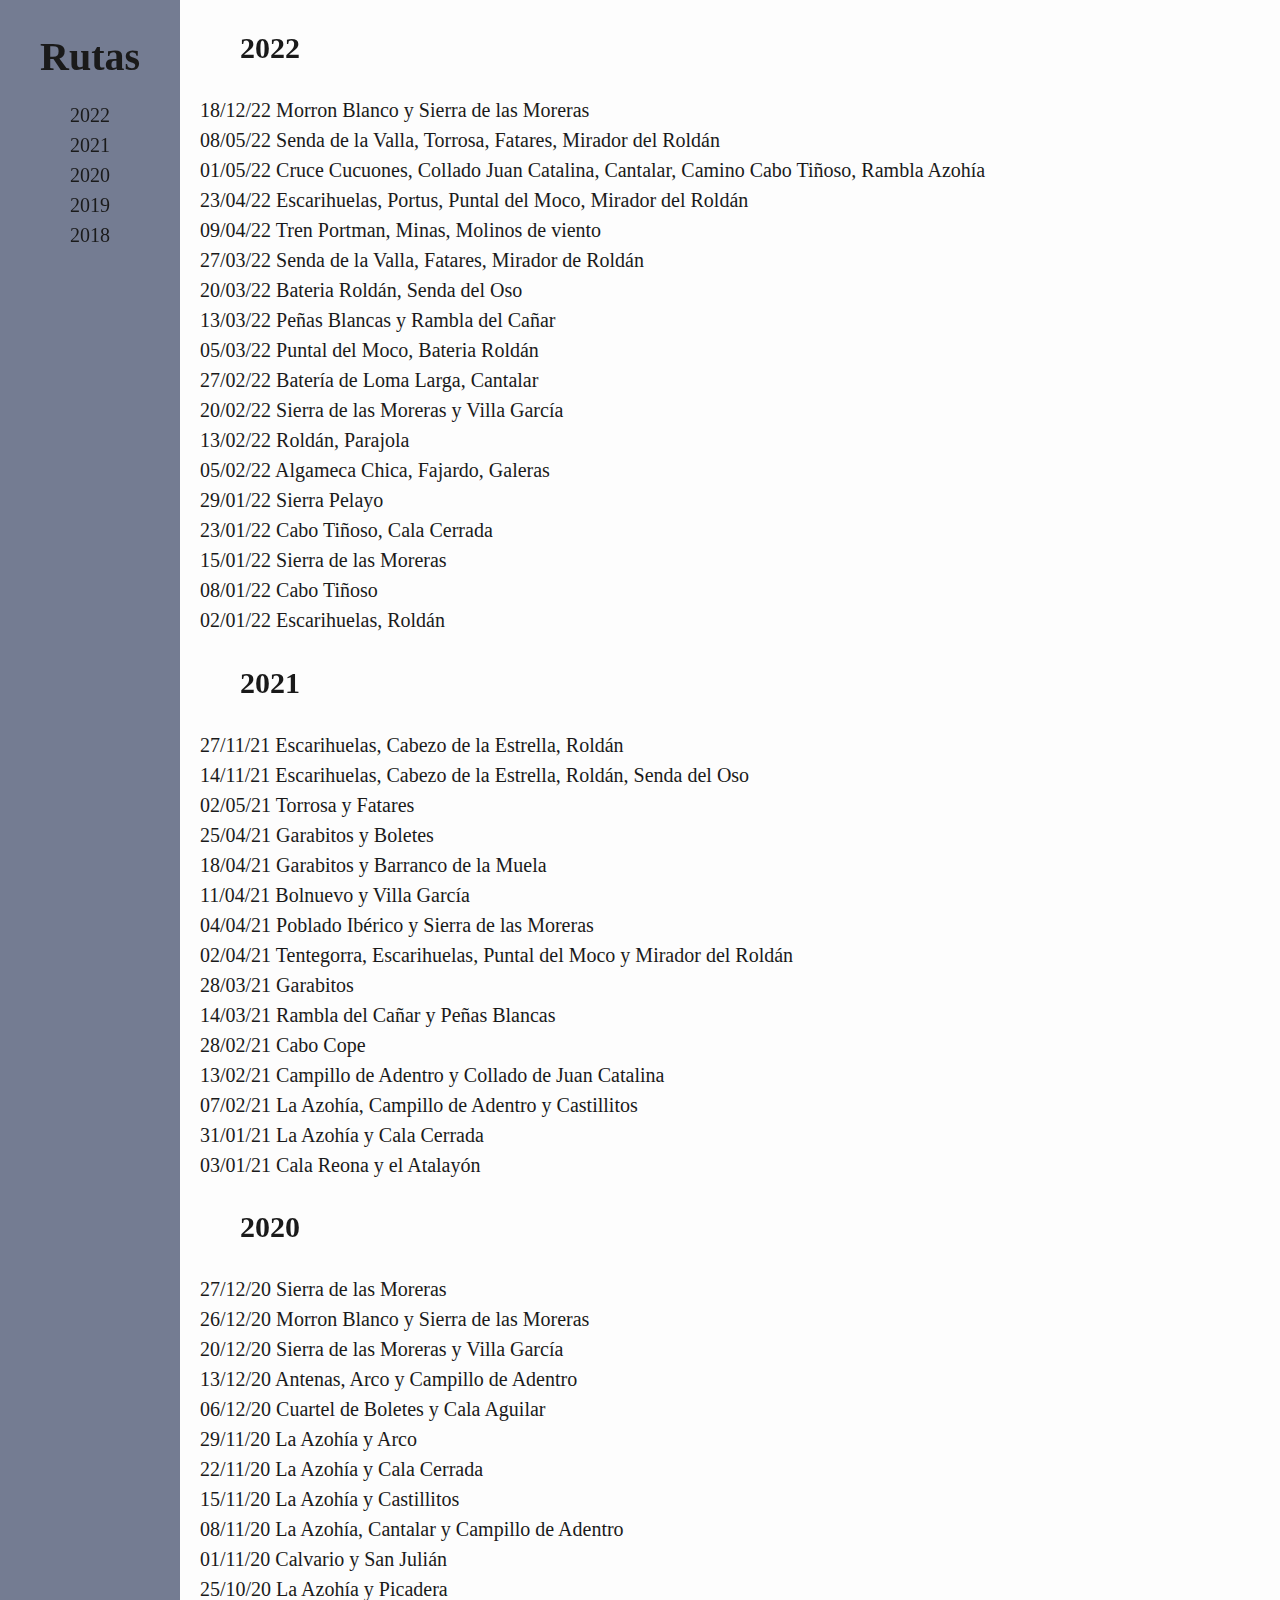
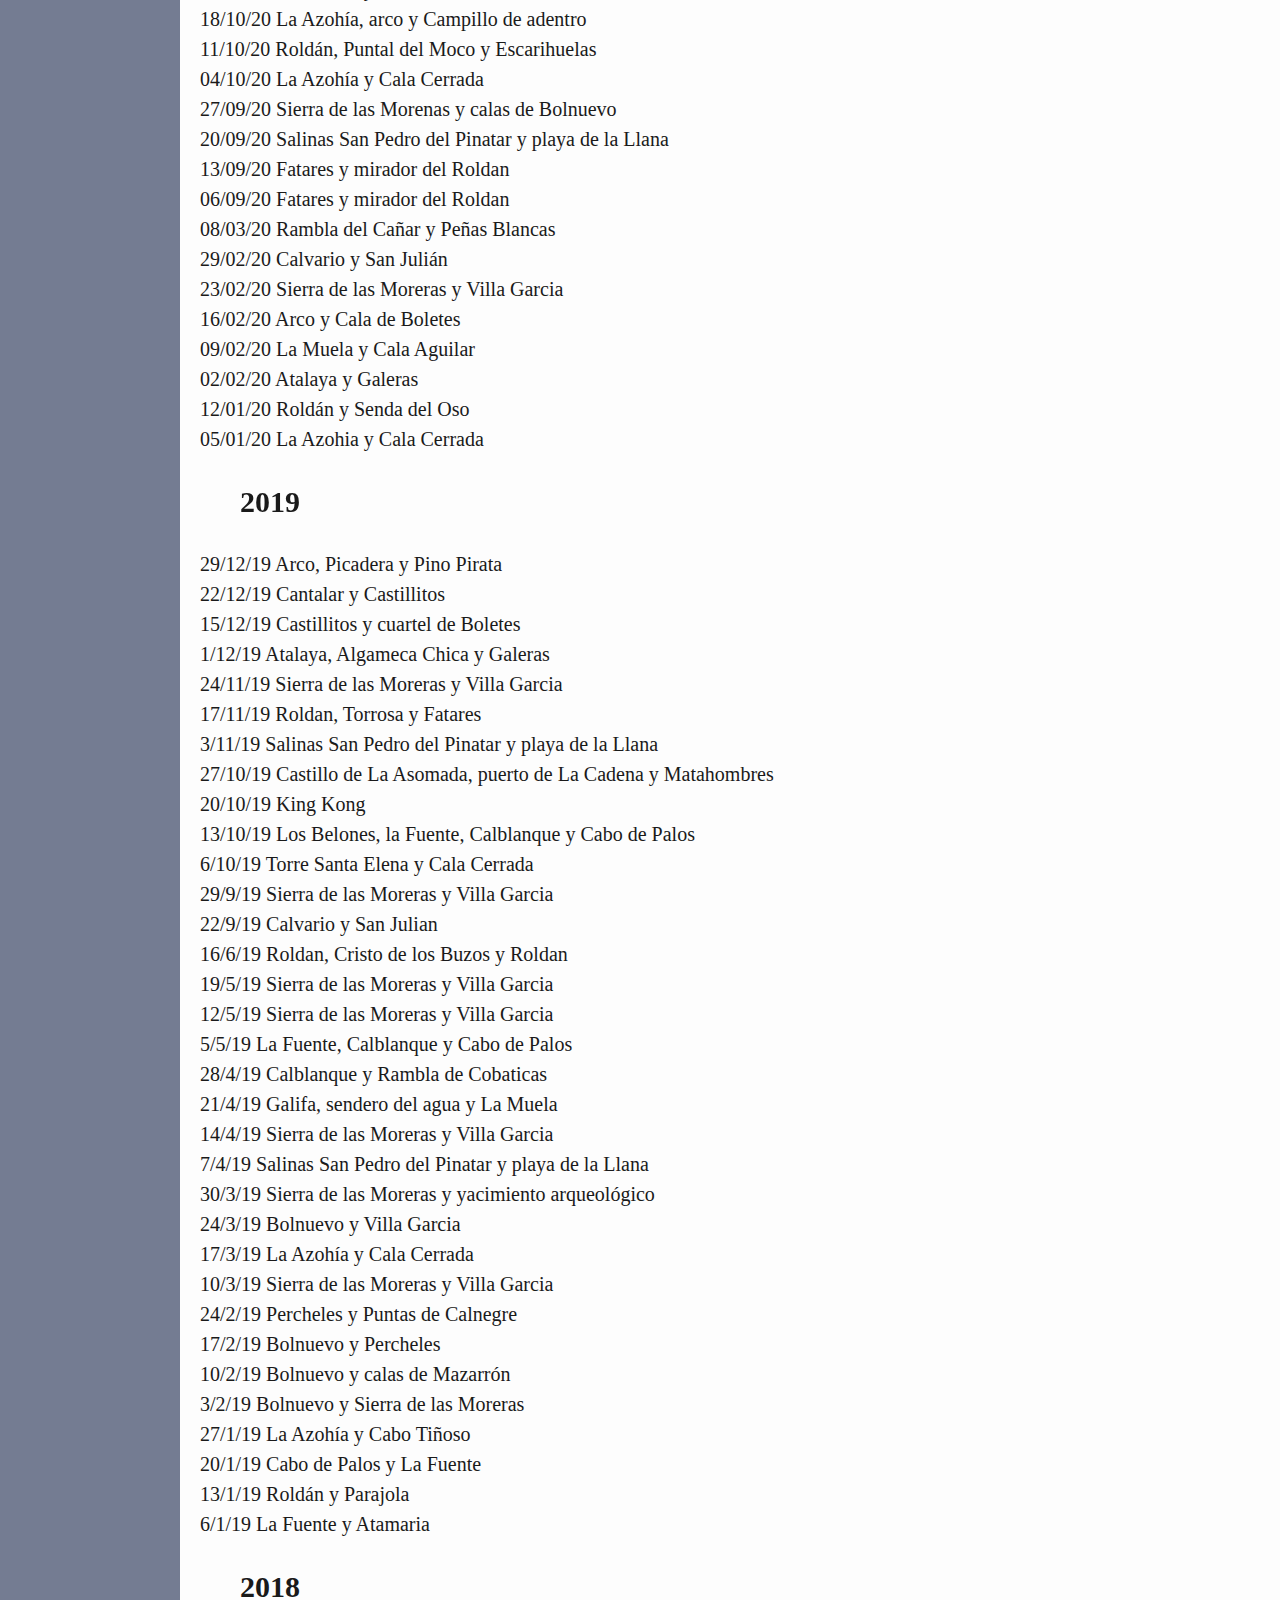
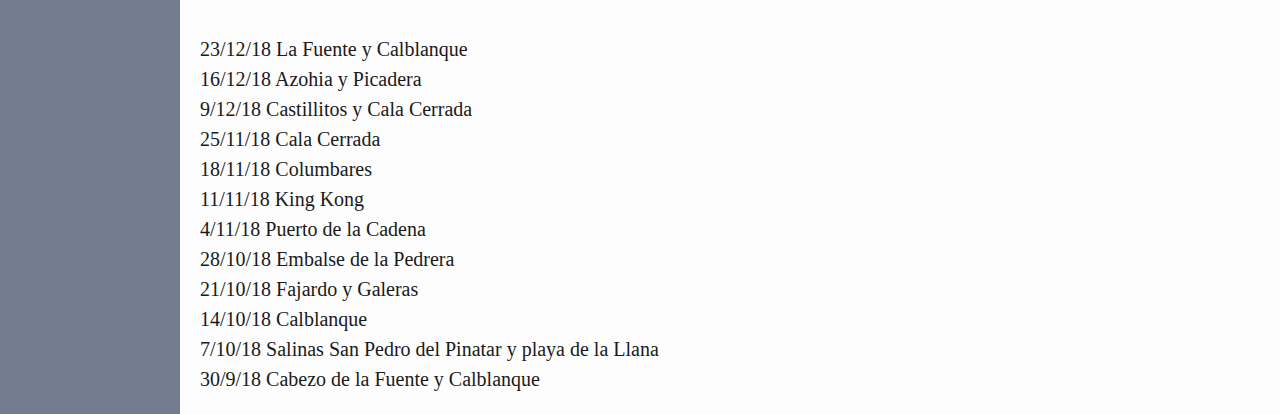
<file: index.html>
<!DOCTYPE html>
<html xmlns="http://www.w3.org/1999/xhtml" lang="" xml:lang="">
<head>
  <meta charset="utf-8" />
  <meta name="generator" content="pandoc" />
  <meta name="viewport" content="width=device-width, initial-scale=1.0, user-scalable=yes" />
  <title>Rutas</title>
  <style>
    code{white-space: pre-wrap;}
    span.smallcaps{font-variant: small-caps;}
    div.columns{display: flex; gap: min(4vw, 1.5em);}
    div.column{flex: auto; overflow-x: auto;}
    div.hanging-indent{margin-left: 1.5em; text-indent: -1.5em;}
    ul.task-list{list-style: none;}
    ul.task-list li input[type="checkbox"] {
      width: 0.8em;
      margin: 0 0.8em 0.2em -1.6em;
      vertical-align: middle;
    }
    .display.math{display: block; text-align: center; margin: 0.5rem auto;}
  </style>
  <link rel="stylesheet" href="rutas.css" />
  <script async src="https://pagead2.googlesyndication.com/pagead/js/adsbygoogle.js?client=ca-pub-7938175907104338" crossorigin="anonymous"></script>
  <!--[if lt IE 9]>
    <script src="//cdnjs.cloudflare.com/ajax/libs/html5shiv/3.7.3/html5shiv-printshiv.min.js"></script>
  <![endif]-->
</head>
<body>
<header id="title-block-header">
<h1 class="title">Rutas</h1>
</header>
<nav id="TOC" role="doc-toc">
<ul>
<li><a href="#section" id="toc-section">2022</a></li>
<li><a href="#section-1" id="toc-section-1">2021</a></li>
<li><a href="#section-2" id="toc-section-2">2020</a></li>
<li><a href="#section-3" id="toc-section-3">2019</a></li>
<li><a href="#section-4" id="toc-section-4">2018</a></li>
</ul>
</nav>
<!-- Google tag (gtag.js) -->
<script async src="https://www.googletagmanager.com/gtag/js?id=G-VXZ3MPFY45"></script>
<script>
  window.dataLayer = window.dataLayer || [];
  function gtag(){dataLayer.push(arguments);}
  gtag('js', new Date());

  gtag('config', 'G-VXZ3MPFY45');
</script>
<!--[](){target=_blank}<br>-->
<h2 id="section">2022</h2>
<p><a
href="https://www.google.com/maps/d/edit?mid=18JS3ORPBe5DYF2z9eaJDX6mxqRsV7QE&amp;usp=sharing"
target="_blank">18/12/22 Morron Blanco y Sierra de las Moreras</a><br>
<a
href="https://www.google.com/maps/d/edit?mid=1VNGps3jNppX45ESPgyYWBszgESRqmM8A&amp;usp=sharing"
target="_blank">08/05/22 Senda de la Valla, Torrosa, Fatares, Mirador
del Roldán</a><br> <a
href="https://www.google.com/maps/d/edit?mid=1NN-fGqv49aW-rJMHRjJUf7hIZgLE8iNP&amp;usp=sharing"
target="_blank">01/05/22 Cruce Cucuones, Collado Juan Catalina,
Cantalar, Camino Cabo Tiñoso, Rambla Azohía</a><br> <a
href="https://www.google.com/maps/d/edit?mid=1uTFULhQ865zmdIumRBKZNNfQx-NAxM9E&amp;usp=sharing"
target="_blank">23/04/22 Escarihuelas, Portus, Puntal del Moco, Mirador
del Roldán</a><br> <a
href="https://www.google.com/maps/d/edit?mid=1E10GYHYT7cjZSEcFH9ZTcDlKm5rDa3il&amp;usp=sharing"
target="_blank">09/04/22 Tren Portman, Minas, Molinos de viento</a><br>
<a
href="https://www.google.com/maps/d/edit?mid=1_ilESCyWZdQTde7u8_AyRrZCN2YSGbiF&amp;usp=sharing"
target="_blank">27/03/22 Senda de la Valla, Fatares, Mirador de
Roldán</a><br> <a
href="https://www.google.com/maps/d/edit?mid=1qbHzzvN7jPFFsiOB5vphPkZYVNNFkb-N&amp;usp=sharing"
target="_blank">20/03/22 Bateria Roldán, Senda del Oso</a><br> <a
href="https://www.google.com/maps/d/edit?mid=1QmLjIO5_j4R0f8jUb06N6j9Ns82cjRLR&amp;usp=sharing"
target="_blank">13/03/22 Peñas Blancas y Rambla del Cañar</a><br> <a
href="https://www.google.com/maps/d/edit?mid=10_iMFSGGewmesC1NJyPX1yrtHuZrfyvX&amp;usp=sharing"
target="_blank">05/03/22 Puntal del Moco, Bateria Roldán</a><br> <a
href="https://www.google.com/maps/d/edit?mid=1Qk_4swTYhbj3nO6f0IweqbaV40fkzuG-&amp;usp=sharing"
target="_blank">27/02/22 Batería de Loma Larga, Cantalar</a><br> <a
href="https://www.google.com/maps/d/edit?mid=1k91lyfczVwlRsNE0O4HOUiBaDy7cYeJf&amp;usp=sharing"
target="_blank">20/02/22 Sierra de las Moreras y Villa García</a><br> <a
href="https://www.google.com/maps/d/edit?mid=1aGTfjviIVi2DiD23Lh2sNExDkQXlMp2s&amp;usp=sharing"
target="_blank">13/02/22 Roldán, Parajola</a><br> <a
href="https://www.google.com/maps/d/edit?mid=1xAD91Qfh3zDAys1DLYlm1TGDTESvOUwe&amp;usp=sharing"
target="_blank">05/02/22 Algameca Chica, Fajardo, Galeras</a><br> <a
href="https://www.google.com/maps/d/edit?mid=1ONFKA0ts2mqsCQVDnpOGTBEZL3_TyTpq&amp;usp=sharing"
target="_blank">29/01/22 Sierra Pelayo</a><br> <a
href="https://www.google.com/maps/d/edit?mid=1cBA7L8c1DNdHXg8vkpm_97WzuyfeG-jY&amp;usp=sharing"
target="_blank">23/01/22 Cabo Tiñoso, Cala Cerrada</a><br> <a
href="https://www.google.com/maps/d/edit?mid=15gc7wEIeOjJZizHmIUR8X10FWmfo5GIt&amp;usp=sharing"
target="_blank">15/01/22 Sierra de las Moreras</a><br> <a
href="https://www.google.com/maps/d/edit?mid=1CDKDMLHmjbjjq8TUUD-3ih4qY67tBz8C&amp;usp=sharing"
target="_blank">08/01/22 Cabo Tiñoso</a><br> <a
href="https://www.google.com/maps/d/edit?mid=1-KTzop0VOBXAGIkHFLrlWuBa9v8C-QOQ&amp;usp=sharing"
target="_blank">02/01/22 Escarihuelas, Roldán</a><br></p>
<h2 id="section-1">2021</h2>
<p><a
href="https://www.google.com/maps/d/edit?mid=1f72S2iw_PHU996ROQ0EhTPYsyec0boi7&amp;usp=sharing"
target="_blank">27/11/21 Escarihuelas, Cabezo de la Estrella,
Roldán</a><br> <a
href="https://www.google.com/maps/d/edit?mid=1vddfIzoLkMdosi66O7C0TTFJHoZsmZxO&amp;usp=sharing"
target="_blank">14/11/21 Escarihuelas, Cabezo de la Estrella, Roldán,
Senda del Oso</a><br> <a
href="https://www.google.com/maps/d/edit?mid=1DfeyizEVNUniJLgl6qnWvMPFZvFA4VI2&amp;usp=sharing"
target="_blank">02/05/21 Torrosa y Fatares</a><br> <a
href="https://www.google.com/maps/d/edit?mid=1ch_59l3pGKacCSLoZDm2CFfiVLvAlRq8&amp;usp=sharing"
target="_blank">25/04/21 Garabitos y Boletes</a><br> <a
href="https://www.google.com/maps/d/edit?mid=19mmeU6Yq5uoG-XDJGaGXQPVjGH6_mJTY&amp;usp=sharing"
target="_blank">18/04/21 Garabitos y Barranco de la Muela</a><br> <a
href="https://www.google.com/maps/d/edit?mid=1fgc4gXEu3wirIlULhO8fHgjPzrc1CRbY&amp;usp=sharing"
target="_blank">11/04/21 Bolnuevo y Villa García</a><br> <a
href="https://www.google.com/maps/d/edit?mid=1kmTalf3TfT2LLdmfjl9rlBsh39uxYToO&amp;usp=sharing"
target="_blank">04/04/21 Poblado Ibérico y Sierra de las Moreras</a><br>
<a
href="https://www.google.com/maps/d/edit?mid=15mkq87bHBrhrT3WKDBYDGR2tyS7-LPzD&amp;usp=sharing"
target="_blank">02/04/21 Tentegorra, Escarihuelas, Puntal del Moco y
Mirador del Roldán</a><br> <a
href="https://www.google.com/maps/d/edit?mid=1SINaT7MGUGIiLkc5a3Eb42l4IxD56W7B&amp;usp=sharing"
target="_blank">28/03/21 Garabitos</a><br> <a
href="https://www.google.com/maps/d/edit?mid=1VkwW10Do6x5eiajQ1pxhyaHldcbFpz4U&amp;usp=sharing"
target="_blank">14/03/21 Rambla del Cañar y Peñas Blancas</a><br> <a
href="https://www.google.com/maps/d/edit?mid=1xo1YFJgL5UIwlU1s3Rp2VNi8HkkmkZXl&amp;usp=sharing"
target="_blank">28/02/21 Cabo Cope</a><br> <a
href="https://www.google.com/maps/d/edit?mid=1cTHiWWs7GQTDDHV6FLqXSPnabht5W8wJ&amp;usp=sharing"
target="_blank">13/02/21 Campillo de Adentro y Collado de Juan
Catalina</a><br> <a
href="https://www.google.com/maps/d/edit?mid=1n_4ivPJ84qP6a5-ILz95e4JZrSGBVnpn&amp;usp=sharing"
target="_blank">07/02/21 La Azohía, Campillo de Adentro y
Castillitos</a><br> <a
href="https://www.google.com/maps/d/edit?mid=1RioVavyt5FXta4LawmjfxdqE9ZTp6W3G&amp;usp=sharing"
target="_blank">31/01/21 La Azohía y Cala Cerrada</a><br> <a
href="https://www.google.com/maps/d/edit?mid=10ANrA_8nX-W7YrnD1KZvqajVGtYoM-xE&amp;usp=sharing"
target="_blank">03/01/21 Cala Reona y el Atalayón</a><br></p>
<h2 id="section-2">2020</h2>
<p><a
href="https://www.google.com/maps/d/edit?mid=1uuWgO-Nd4IpSPnrxV6I1Wa8uk-d9usx3&amp;usp=sharing"
target="_blank">27/12/20 Sierra de las Moreras</a><br> <a
href="https://www.google.com/maps/d/edit?mid=1rZw_q44RcTmTCmh5kaezC1s2idb2Db63&amp;usp=sharing"
target="_blank">26/12/20 Morron Blanco y Sierra de las Moreras</a><br>
<a
href="https://www.google.com/maps/d/edit?mid=1_26y__fsrYFOhTNdKnD3UzlV0e8T2zGK&amp;usp=sharing"
target="_blank">20/12/20 Sierra de las Moreras y Villa García</a><br> <a
href="https://www.google.com/maps/d/edit?mid=1vnicsHXLm67Xb_zCV2dq8E3l3ACvhuXJ&amp;usp=sharing"
target="_blank">13/12/20 Antenas, Arco y Campillo de Adentro</a><br> <a
href="https://www.google.com/maps/d/edit?mid=17V_WJWMw2M1qbTj5U5kFXdRFNzs_NXUU&amp;usp=sharing"
target="_blank">06/12/20 Cuartel de Boletes y Cala Aguilar</a><br> <a
href="https://www.google.com/maps/d/edit?mid=1tQNQxLhyhau7aQCyLNzwigrq-ehNvdVE&amp;usp=sharing"
target="_blank">29/11/20 La Azohía y Arco</a><br> <a
href="https://www.google.com/maps/d/edit?mid=1l6k1vyIaKN3s8asN9MLdHxDZ80CInxbR&amp;usp=sharing"
target="_blank">22/11/20 La Azohía y Cala Cerrada</a><br> <a
href="https://www.google.com/maps/d/edit?mid=19IhxN2p7Mdk0Zr3nmiBXHKmtSE_RZHzV&amp;usp=sharing"
target="_blank">15/11/20 La Azohía y Castillitos</a><br> <a
href="https://www.google.com/maps/d/edit?mid=1RNehd45vXBjrUspi7iM-3aWxyYtCiT8L&amp;usp=sharing"
target="_blank">08/11/20 La Azohía, Cantalar y Campillo de
Adentro</a><br> <a
href="https://www.google.com/maps/d/edit?mid=1oqdKBHZWeZyCYzMMGBaOL9mmQEGN3oYR&amp;usp=sharing"
target="_blank">01/11/20 Calvario y San Julián</a><br> <a
href="https://www.google.com/maps/d/edit?mid=13U0zHARkutPKhWdzfWkScQ61HA3f8RXW&amp;usp=sharing"
target="_blank">25/10/20 La Azohía y Picadera</a><br> <a
href="https://www.google.com/maps/d/edit?mid=1lDdoIL3WJAT9HAr0dt6-0Z6s80c6mXmM&amp;usp=sharing"
target="_blank">18/10/20 La Azohía, arco y Campillo de adentro</a><br>
<a
href="https://www.google.com/maps/d/edit?mid=1uYTE8-kpDHIPNNM55hz4KPzkhHEDIlaH&amp;usp=sharing"
target="_blank">11/10/20 Roldán, Puntal del Moco y Escarihuelas</a><br>
<a
href="https://www.google.com/maps/d/edit?mid=1tEO9OKGQ9t-49amV9qWKeuS45viGqe36&amp;usp=sharing"
target="_blank">04/10/20 La Azohía y Cala Cerrada</a><br> <a
href="https://www.google.com/maps/d/edit?mid=1ZbdzUV47mK6SFK-eBeG0bCm2lM8MSHC4&amp;usp=sharing"
target="_blank">27/09/20 Sierra de las Morenas y calas de
Bolnuevo</a><br> <a
href="https://www.google.com/maps/d/edit?mid=1nQd8-RwVuB-W493ehe3om5f6JRY_0xTa&amp;usp=sharing"
target="_blank">20/09/20 Salinas San Pedro del Pinatar y playa de la
Llana</a><br> <a
href="https://www.google.com/maps/d/edit?mid=1I3Nviue-2ptl5u32ECgRsDoryweSp2SC&amp;usp=sharing"
target="_blank">13/09/20 Fatares y mirador del Roldan</a><br> <a
href="https://www.google.com/maps/d/edit?mid=1Jt3ZYey0FUCAoB6VbMck3LWRNsd6O6GS&amp;usp=sharing"
target="_blank">06/09/20 Fatares y mirador del Roldan</a><br> <a
href="https://drive.google.com/open?id=1wlySOr_HahXt0x_UdJ0d237fXrYMViWf&amp;usp=sharing"
target="_blank">08/03/20 Rambla del Cañar y Peñas Blancas</a><br> <a
href="https://drive.google.com/open?id=1MNUikGzJ16puk3PabreLf8bHwZsCjom4&amp;usp=sharing"
target="_blank">29/02/20 Calvario y San Julián</a><br> <a
href="https://drive.google.com/open?id=1zMen38DspHBRqIiRA0cj128gG2bDsb9m&amp;usp=sharing"
target="_blank">23/02/20 Sierra de las Moreras y Villa Garcia</a><br> <a
href="https://drive.google.com/open?id=1fia5tECwY-br3MFqaB0E6JPChqcm7pFd&amp;usp=sharing"
target="_blank">16/02/20 Arco y Cala de Boletes</a><br> <a
href="https://drive.google.com/open?id=1lxbxmUQ2R7jjeOHPwhvI7xguAR0zariJ&amp;usp=sharing"
target="_blank">09/02/20 La Muela y Cala Aguilar</a><br> <a
href="https://drive.google.com/open?id=1YOfkiBjHlawouZPwJLsAJIrGvBQ9cXYE&amp;usp=sharing"
target="_blank">02/02/20 Atalaya y Galeras</a><br> <a
href="https://drive.google.com/open?id=1JE9arFTtEx_dbG-zz1YNADhLglI6sSwD&amp;usp=sharing"
target="_blank">12/01/20 Roldán y Senda del Oso</a><br> <a
href="https://drive.google.com/open?id=1C4yQki-U9KJjvNJGL69I5V6tHHhBSa8S&amp;usp=sharing"
target="_blank">05/01/20 La Azohia y Cala Cerrada</a><br></p>
<h2 id="section-3">2019</h2>
<p><a
href="https://drive.google.com/open?id=1FYMXTrx4kQoV4aRA-ZlDE6oDUWE6XLId&amp;usp=sharing"
target="_blank">29/12/19 Arco, Picadera y Pino Pirata</a><br> <a
href="https://drive.google.com/open?id=19oe2k0W3MnLp9wxK0FpLZv-g9sA46IqX&amp;usp=sharing"
target="_blank">22/12/19 Cantalar y Castillitos</a><br> <a
href="https://drive.google.com/open?id=1JI4G2Ee4wSp_owuQ4vTNEBSnYopOrGBn&amp;usp=sharing"
target="_blank">15/12/19 Castillitos y cuartel de Boletes</a><br> <a
href="https://drive.google.com/open?id=1eDvdx2aHGw3YlovCGHDJabCLLDQ7s7pn&amp;usp=sharing"
target="_blank">1/12/19 Atalaya, Algameca Chica y Galeras</a><br> <a
href="https://drive.google.com/open?id=1S1vn0yimtclVzmLj_hmui1eCgZnjrdYt&amp;usp=sharing"
target="_blank">24/11/19 Sierra de las Moreras y Villa Garcia</a><br> <a
href="https://drive.google.com/open?id=1KBKbgCmEkXOTBDKDfb-QSbifyxhgUIdY&amp;usp=sharing"
target="_blank">17/11/19 Roldan, Torrosa y Fatares</a><br> <a
href="https://drive.google.com/open?id=1HWoGr1Lxuk0wiew-OiCgIqcwZlh7tQvX&amp;usp=sharing"
target="_blank">3/11/19 Salinas San Pedro del Pinatar y playa de la
Llana</a><br> <a
href="https://drive.google.com/open?id=1cb7uTKy5SayCf6gjFIvyMBqrmmPyfsDt&amp;usp=sharing"
target="_blank">27/10/19 Castillo de La Asomada, puerto de La Cadena y
Matahombres</a><br> <a
href="https://drive.google.com/open?id=1Am7ge-AJSZtJP9OStMbJnOiEBBeKK_vN&amp;usp=sharing"
target="_blank">20/10/19 King Kong</a><br> <a
href="https://drive.google.com/open?id=1p7TvWpjzMS4m67BgyvagQGzbMuNrYPC6&amp;usp=sharing"
target="_blank">13/10/19 Los Belones, la Fuente, Calblanque y Cabo de
Palos</a><br> <a
href="https://drive.google.com/open?id=1X_gp0C1rbkichitcwNbtbFjZa0gCjJo_&amp;usp=sharing"
target="_blank">6/10/19 Torre Santa Elena y Cala Cerrada</a><br> <a
href="https://drive.google.com/open?id=1JSseJHa9y6wDImNpBwiCIhqY6vbbewSf&amp;usp=sharing"
target="_blank">29/9/19 Sierra de las Moreras y Villa Garcia</a><br> <a
href="https://drive.google.com/open?id=1DdjZWNy2hQfOc7Enem4qQv7cPcXjFcbH&amp;usp=sharing"
target="_blank">22/9/19 Calvario y San Julian</a><br> <a
href="https://drive.google.com/open?id=17WOofTiBSxdzZa-KLONKIoyy28-5ng5l&amp;usp=sharing"
target="_blank">16/6/19 Roldan, Cristo de los Buzos y Roldan</a><br> <a
href="https://drive.google.com/open?id=1IXTl0kd6KL8IYcb2X-aT0eMCJtKAr7Xw&amp;usp=sharing"
target="_blank">19/5/19 Sierra de las Moreras y Villa Garcia</a><br> <a
href="https://drive.google.com/open?id=1ujl3uL28GELQSGXclI3rlazUV5ImhrAQ&amp;usp=sharing"
target="_blank">12/5/19 Sierra de las Moreras y Villa Garcia</a><br> <a
href="https://drive.google.com/open?id=15RlVqUp0SI77vQrjUCG4KZwYUFzJ6lfF&amp;usp=sharing"
target="_blank">5/5/19 La Fuente, Calblanque y Cabo de Palos</a><br> <a
href="https://drive.google.com/open?id=14WvhMiP_FZ4cvArtY_H1PAbXwWhpbIyP&amp;usp=sharing"
target="_blank">28/4/19 Calblanque y Rambla de Cobaticas</a><br> <a
href="https://drive.google.com/open?id=1bUH7zAmBpqDXUyKel4gcpHPCUeBDmhR_&amp;usp=sharing"
target="_blank">21/4/19 Galifa, sendero del agua y La Muela</a><br> <a
href="https://drive.google.com/open?id=1EhNXOlUHuYTbFYd9xYYB9dpiXokAw84i&amp;usp=sharing"
target="_blank">14/4/19 Sierra de las Moreras y Villa Garcia</a><br> <a
href="https://drive.google.com/open?id=1bh-Ik9wCtqK0xXrSFw4FWvxI9Gyp0SkG&amp;usp=sharing"
target="_blank">7/4/19 Salinas San Pedro del Pinatar y playa de la
Llana</a><br> <a
href="https://drive.google.com/open?id=1OchwuolBq2tDDiu-NKorFm9Atm_B07-R&amp;usp=sharing"
target="_blank">30/3/19 Sierra de las Moreras y yacimiento
arqueológico</a><br> <a
href="https://drive.google.com/open?id=1Es50XK_gbTFhFCawitV6eNVq2UolT_MM&amp;usp=sharing"
target="_blank">24/3/19 Bolnuevo y Villa Garcia</a><br> <a
href="https://drive.google.com/open?id=1heCsDA7cf3zUMBIzKP29jQKNuH8hDDw_&amp;usp=sharing"
target="_blank">17/3/19 La Azohía y Cala Cerrada</a><br> <a
href="https://drive.google.com/open?id=1Htn1vmEicylm9BFIAtXxWMSJYZYKHtzJ&amp;usp=sharing"
target="_blank">10/3/19 Sierra de las Moreras y Villa Garcia</a><br> <a
href="https://drive.google.com/open?id=1JttYnUG8npaIrdX2U_EQJ0D4L2eaSNzK&amp;usp=sharing"
target="_blank">24/2/19 Percheles y Puntas de Calnegre</a><br> <a
href="https://drive.google.com/open?id=1kRDR8_Z_AoghuC7mGQNAW8D4RVpgDuSN&amp;usp=sharing"
target="_blank">17/2/19 Bolnuevo y Percheles</a><br> <a
href="https://drive.google.com/open?id=11gzYI3IDa9wjq3_EO1s4rqlnNXKqPmxw&amp;usp=sharing"
target="_blank">10/2/19 Bolnuevo y calas de Mazarrón</a><br> <a
href="https://drive.google.com/open?id=1EDe1_oGQvgPy7zNA6VvGzLteSAe57MUG&amp;usp=sharing"
target="_blank">3/2/19 Bolnuevo y Sierra de las Moreras</a><br> <a
href="https://drive.google.com/open?id=1zsMbEUHsQlLrL-EoiHpx1Sy0hvYYO4TE&amp;usp=sharing"
target="_blank">27/1/19 La Azohía y Cabo Tiñoso</a><br> <a
href="https://drive.google.com/open?id=12JfW8IvqdIkShwYMXGtnWNQeOwIyBeeM&amp;usp=sharing"
target="_blank">20/1/19 Cabo de Palos y La Fuente</a><br> <a
href="https://drive.google.com/open?id=1-Y2x0vrmFxQ2rimdPw0sIwKy4suFJqyT&amp;usp=sharing"
target="_blank">13/1/19 Roldán y Parajola</a><br> <a
href="https://drive.google.com/open?id=1424fDf9fSM09UrV1xPYOaAYgI6quqwgm&amp;usp=sharing"
target="_blank">6/1/19 La Fuente y Atamaria</a><br></p>
<h2 id="section-4">2018</h2>
<p><a
href="https://drive.google.com/open?id=1heJZ6Z0HHi-o69XL35TpQSYq7wf0WlrV&amp;usp=sharing"
target="_blank">23/12/18 La Fuente y Calblanque</a><br> <a
href="https://drive.google.com/open?id=1t_p1MuzZfxqk1c2Ybag886J6VhiGo_iB&amp;usp=sharing"
target="_blank">16/12/18 Azohia y Picadera</a><br> <a
href="https://drive.google.com/open?id=1K6I3o1YSCpO233Gfar5rkvhhLFeRCZ0k&amp;usp=sharing"
target="_blank">9/12/18 Castillitos y Cala Cerrada</a><br> <a
href="https://drive.google.com/open?id=1AR37tQ3FuZFqPJ3RwhyWMcw9vxYk9JTz&amp;usp=sharing"
target="_blank">25/11/18 Cala Cerrada</a><br> <a
href="https://drive.google.com/open?id=1KryIGnm9hDNQPWyE9tFbcRRMdp36ZTvt&amp;usp=sharing"
target="_blank">18/11/18 Columbares</a><br> <a
href="https://drive.google.com/open?id=1WByAHSYekeodh8ihhkPT57TUF6k28ZK-&amp;usp=sharing"
target="_blank">11/11/18 King Kong</a><br> <a
href="https://drive.google.com/open?id=1R6Z4nxw76bMRlbJqDJCEZSQ-aw0jNp9S&amp;usp=sharing"
target="_blank">4/11/18 Puerto de la Cadena</a><br> <a
href="https://drive.google.com/open?id=1hLoQU-fNaWEMLVS4n-iGCE71-an5exM3&amp;usp=sharing"
target="_blank">28/10/18 Embalse de la Pedrera</a><br> <a
href="https://drive.google.com/open?id=1qI8wDwlN4necJHaGUZoAmwcmVYNK9C8T&amp;usp=sharing"
target="_blank">21/10/18 Fajardo y Galeras</a><br> <a
href="https://drive.google.com/open?id=1gnWxvLuzf3oNmE8wYENxxHL88IlvqTYQ&amp;usp=sharing"
target="_blank">14/10/18 Calblanque</a><br> <a
href="https://drive.google.com/open?id=1O1kcgXi4FLrUNguxtoI7qsubqIyywJJL&amp;usp=sharing"
target="_blank">7/10/18 Salinas San Pedro del Pinatar y playa de la
Llana</a><br> <a
href="https://drive.google.com/open?id=1tBCZDhQxF6PtDgiTAWn4rDeK-YluFS8Q&amp;usp=sharing"
target="_blank">30/9/18 Cabezo de la Fuente y Calblanque</a><br></p>
</body>
</html>
</file>
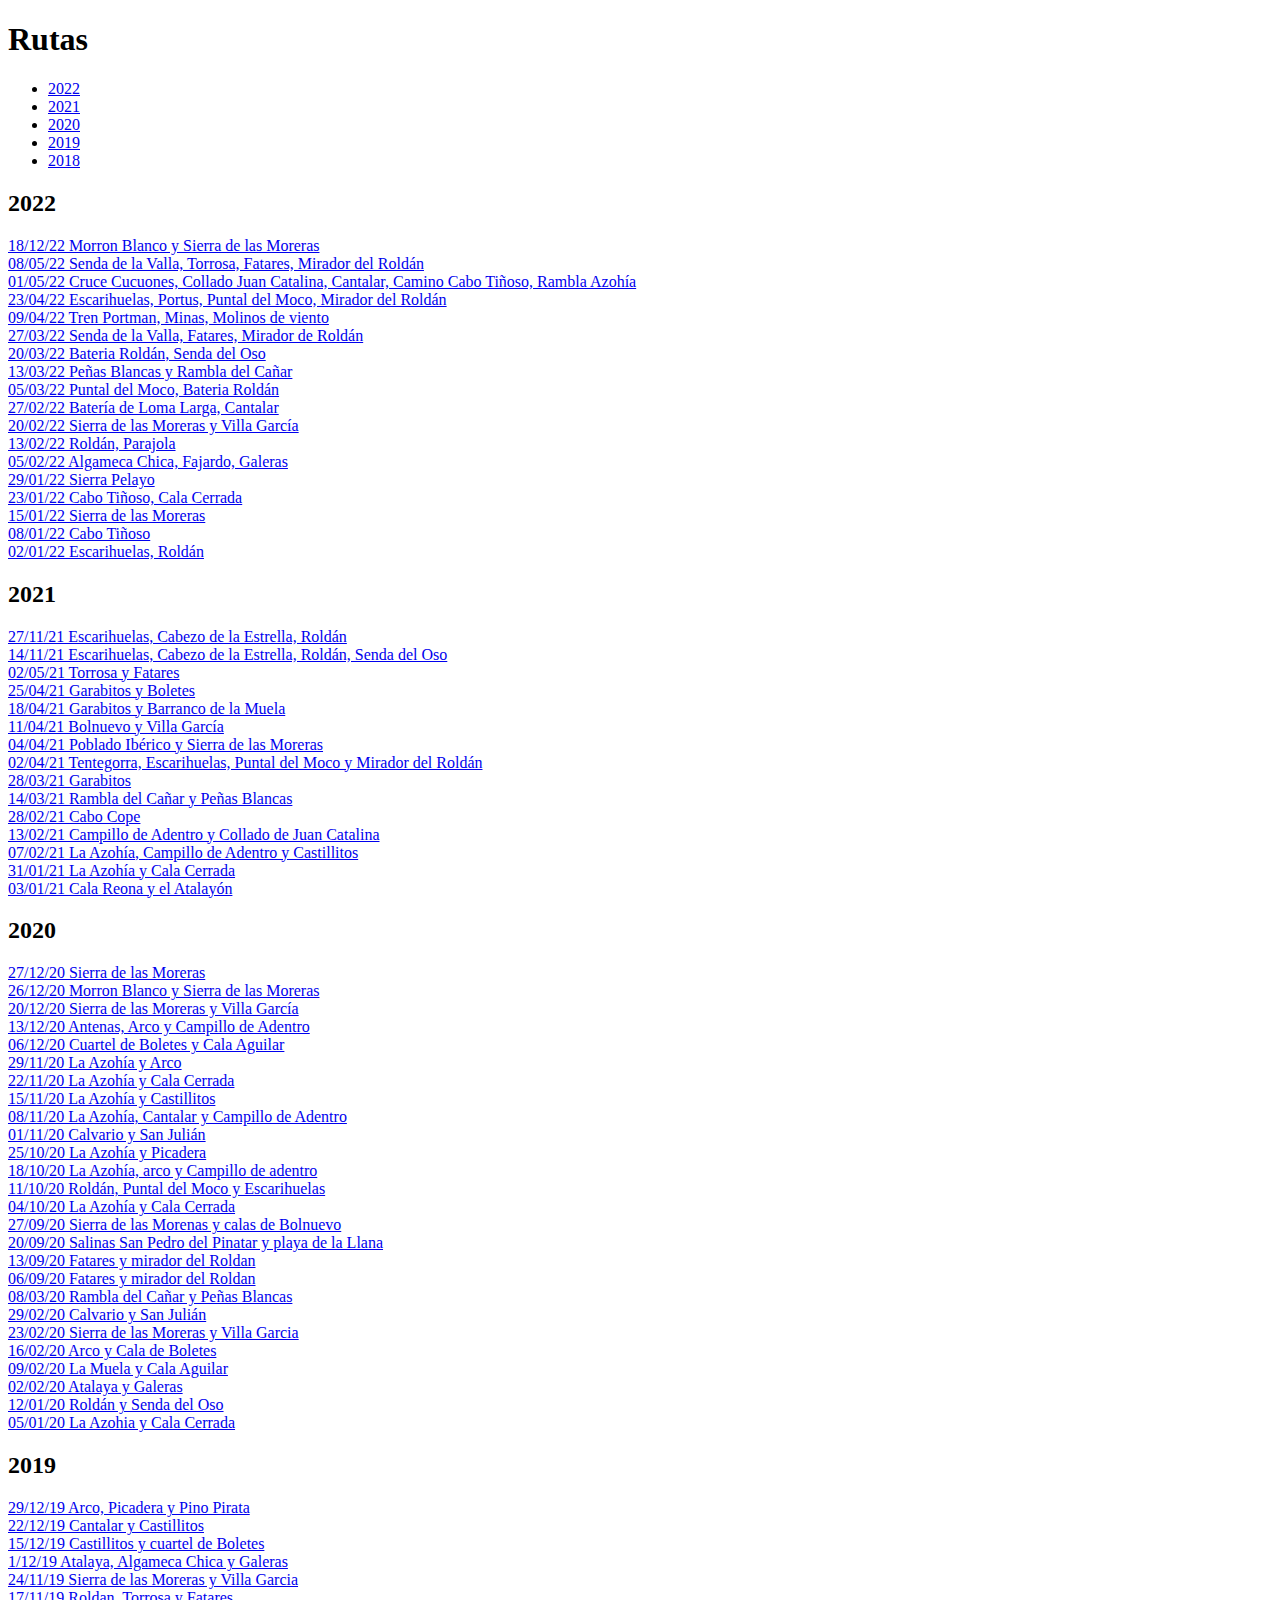
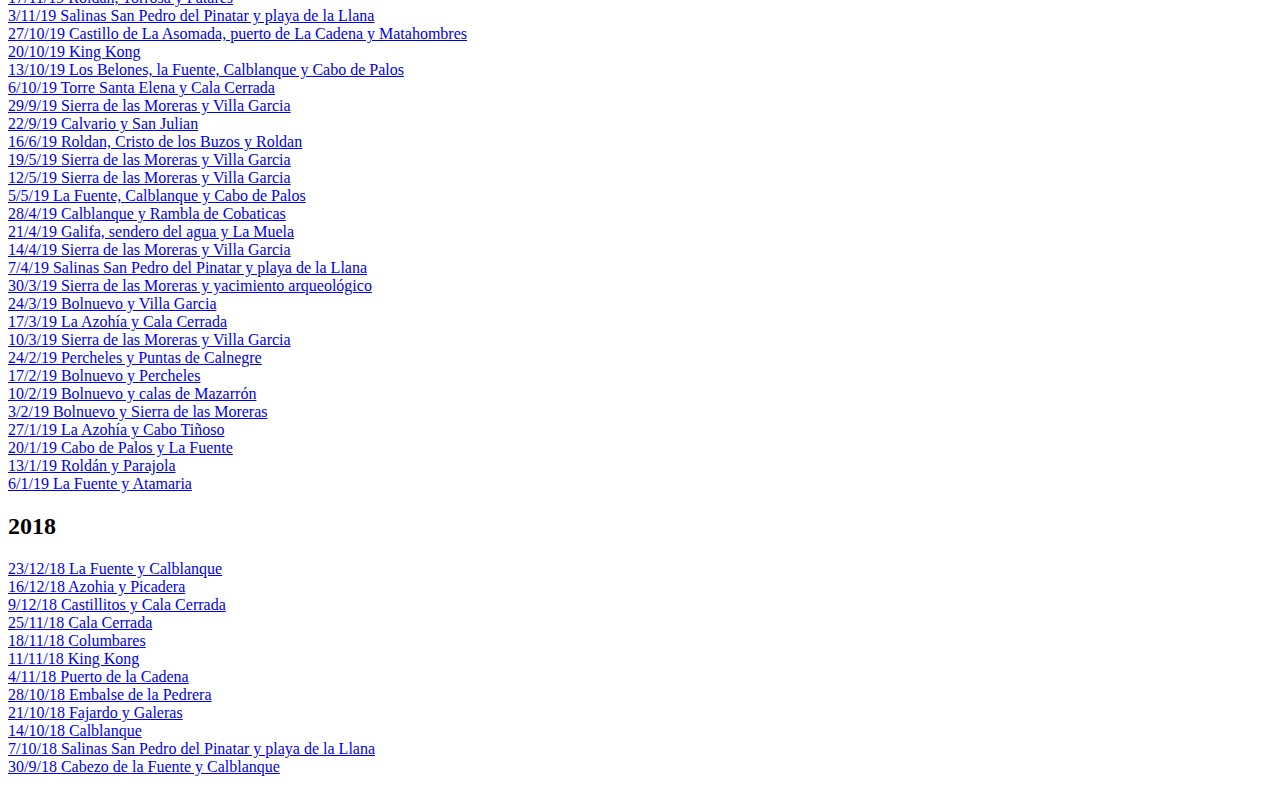
<file: maps_papa.html>
<!DOCTYPE html PUBLIC "-//W3C//DTD XHTML 1.0 Transitional//EN" "http://www.w3.org/TR/xhtml1/DTD/xhtml1-transitional.dtd">
<html xmlns="http://www.w3.org/1999/xhtml">
<head>
  <meta http-equiv="Content-Type" content="text/html; charset=utf-8" />
  <meta http-equiv="Content-Style-Type" content="text/css" />
  <meta name="generator" content="pandoc" />
  <title>Rutas</title>
  <style type="text/css">code{white-space: pre;}</style>
  <link rel="stylesheet" href="https://gonzalocl1024.pythonanywhere.com/static_served/rutas.css" type="text/css" />
</head>
<body>
<div id="header">
<h1 class="title">Rutas</h1>
</div>
<div id="TOC">
<ul>
<li><a href="#section">2022</a></li>
<li><a href="#section-1">2021</a></li>
<li><a href="#section-2">2020</a></li>
<li><a href="#section-3">2019</a></li>
<li><a href="#section-4">2018</a></li>
</ul>
</div>
<!--[](){target=_blank}<br>-->
<h2 id="section">2022</h2>
<p><a href="https://www.google.com/maps/d/edit?mid=18JS3ORPBe5DYF2z9eaJDX6mxqRsV7QE&amp;usp=sharing" target="_blank">18/12/22 Morron Blanco y Sierra de las Moreras</a><br> <a href="https://www.google.com/maps/d/edit?mid=1VNGps3jNppX45ESPgyYWBszgESRqmM8A&amp;usp=sharing" target="_blank">08/05/22 Senda de la Valla, Torrosa, Fatares, Mirador del Roldán</a><br> <a href="https://www.google.com/maps/d/edit?mid=1NN-fGqv49aW-rJMHRjJUf7hIZgLE8iNP&amp;usp=sharing" target="_blank">01/05/22 Cruce Cucuones, Collado Juan Catalina, Cantalar, Camino Cabo Tiñoso, Rambla Azohía</a><br> <a href="https://www.google.com/maps/d/edit?mid=1uTFULhQ865zmdIumRBKZNNfQx-NAxM9E&amp;usp=sharing" target="_blank">23/04/22 Escarihuelas, Portus, Puntal del Moco, Mirador del Roldán</a><br> <a href="https://www.google.com/maps/d/edit?mid=1E10GYHYT7cjZSEcFH9ZTcDlKm5rDa3il&amp;usp=sharing" target="_blank">09/04/22 Tren Portman, Minas, Molinos de viento</a><br> <a href="https://www.google.com/maps/d/edit?mid=1_ilESCyWZdQTde7u8_AyRrZCN2YSGbiF&amp;usp=sharing" target="_blank">27/03/22 Senda de la Valla, Fatares, Mirador de Roldán</a><br> <a href="https://www.google.com/maps/d/edit?mid=1qbHzzvN7jPFFsiOB5vphPkZYVNNFkb-N&amp;usp=sharing" target="_blank">20/03/22 Bateria Roldán, Senda del Oso</a><br> <a href="https://www.google.com/maps/d/edit?mid=1QmLjIO5_j4R0f8jUb06N6j9Ns82cjRLR&amp;usp=sharing" target="_blank">13/03/22 Peñas Blancas y Rambla del Cañar</a><br> <a href="https://www.google.com/maps/d/edit?mid=10_iMFSGGewmesC1NJyPX1yrtHuZrfyvX&amp;usp=sharing" target="_blank">05/03/22 Puntal del Moco, Bateria Roldán</a><br> <a href="https://www.google.com/maps/d/edit?mid=1Qk_4swTYhbj3nO6f0IweqbaV40fkzuG-&amp;usp=sharing" target="_blank">27/02/22 Batería de Loma Larga, Cantalar</a><br> <a href="https://www.google.com/maps/d/edit?mid=1k91lyfczVwlRsNE0O4HOUiBaDy7cYeJf&amp;usp=sharing" target="_blank">20/02/22 Sierra de las Moreras y Villa García</a><br> <a href="https://www.google.com/maps/d/edit?mid=1aGTfjviIVi2DiD23Lh2sNExDkQXlMp2s&amp;usp=sharing" target="_blank">13/02/22 Roldán, Parajola</a><br> <a href="https://www.google.com/maps/d/edit?mid=1xAD91Qfh3zDAys1DLYlm1TGDTESvOUwe&amp;usp=sharing" target="_blank">05/02/22 Algameca Chica, Fajardo, Galeras</a><br> <a href="https://www.google.com/maps/d/edit?mid=1ONFKA0ts2mqsCQVDnpOGTBEZL3_TyTpq&amp;usp=sharing" target="_blank">29/01/22 Sierra Pelayo</a><br> <a href="https://www.google.com/maps/d/edit?mid=1cBA7L8c1DNdHXg8vkpm_97WzuyfeG-jY&amp;usp=sharing" target="_blank">23/01/22 Cabo Tiñoso, Cala Cerrada</a><br> <a href="https://www.google.com/maps/d/edit?mid=15gc7wEIeOjJZizHmIUR8X10FWmfo5GIt&amp;usp=sharing" target="_blank">15/01/22 Sierra de las Moreras</a><br> <a href="https://www.google.com/maps/d/edit?mid=1CDKDMLHmjbjjq8TUUD-3ih4qY67tBz8C&amp;usp=sharing" target="_blank">08/01/22 Cabo Tiñoso</a><br> <a href="https://www.google.com/maps/d/edit?mid=1-KTzop0VOBXAGIkHFLrlWuBa9v8C-QOQ&amp;usp=sharing" target="_blank">02/01/22 Escarihuelas, Roldán</a><br></p>
<h2 id="section-1">2021</h2>
<p><a href="https://www.google.com/maps/d/edit?mid=1f72S2iw_PHU996ROQ0EhTPYsyec0boi7&amp;usp=sharing" target="_blank">27/11/21 Escarihuelas, Cabezo de la Estrella, Roldán</a><br> <a href="https://www.google.com/maps/d/edit?mid=1vddfIzoLkMdosi66O7C0TTFJHoZsmZxO&amp;usp=sharing" target="_blank">14/11/21 Escarihuelas, Cabezo de la Estrella, Roldán, Senda del Oso</a><br> <a href="https://www.google.com/maps/d/edit?mid=1DfeyizEVNUniJLgl6qnWvMPFZvFA4VI2&amp;usp=sharing" target="_blank">02/05/21 Torrosa y Fatares</a><br> <a href="https://www.google.com/maps/d/edit?mid=1ch_59l3pGKacCSLoZDm2CFfiVLvAlRq8&amp;usp=sharing" target="_blank">25/04/21 Garabitos y Boletes</a><br> <a href="https://www.google.com/maps/d/edit?mid=19mmeU6Yq5uoG-XDJGaGXQPVjGH6_mJTY&amp;usp=sharing" target="_blank">18/04/21 Garabitos y Barranco de la Muela</a><br> <a href="https://www.google.com/maps/d/edit?mid=1fgc4gXEu3wirIlULhO8fHgjPzrc1CRbY&amp;usp=sharing" target="_blank">11/04/21 Bolnuevo y Villa García</a><br> <a href="https://www.google.com/maps/d/edit?mid=1kmTalf3TfT2LLdmfjl9rlBsh39uxYToO&amp;usp=sharing" target="_blank">04/04/21 Poblado Ibérico y Sierra de las Moreras</a><br> <a href="https://www.google.com/maps/d/edit?mid=15mkq87bHBrhrT3WKDBYDGR2tyS7-LPzD&amp;usp=sharing" target="_blank">02/04/21 Tentegorra, Escarihuelas, Puntal del Moco y Mirador del Roldán</a><br> <a href="https://www.google.com/maps/d/edit?mid=1SINaT7MGUGIiLkc5a3Eb42l4IxD56W7B&amp;usp=sharing" target="_blank">28/03/21 Garabitos</a><br> <a href="https://www.google.com/maps/d/edit?mid=1VkwW10Do6x5eiajQ1pxhyaHldcbFpz4U&amp;usp=sharing" target="_blank">14/03/21 Rambla del Cañar y Peñas Blancas</a><br> <a href="https://www.google.com/maps/d/edit?mid=1xo1YFJgL5UIwlU1s3Rp2VNi8HkkmkZXl&amp;usp=sharing" target="_blank">28/02/21 Cabo Cope</a><br> <a href="https://www.google.com/maps/d/edit?mid=1cTHiWWs7GQTDDHV6FLqXSPnabht5W8wJ&amp;usp=sharing" target="_blank">13/02/21 Campillo de Adentro y Collado de Juan Catalina</a><br> <a href="https://www.google.com/maps/d/edit?mid=1n_4ivPJ84qP6a5-ILz95e4JZrSGBVnpn&amp;usp=sharing" target="_blank">07/02/21 La Azohía, Campillo de Adentro y Castillitos</a><br> <a href="https://www.google.com/maps/d/edit?mid=1RioVavyt5FXta4LawmjfxdqE9ZTp6W3G&amp;usp=sharing" target="_blank">31/01/21 La Azohía y Cala Cerrada</a><br> <a href="https://www.google.com/maps/d/edit?mid=10ANrA_8nX-W7YrnD1KZvqajVGtYoM-xE&amp;usp=sharing" target="_blank">03/01/21 Cala Reona y el Atalayón</a><br></p>
<h2 id="section-2">2020</h2>
<p><a href="https://www.google.com/maps/d/edit?mid=1uuWgO-Nd4IpSPnrxV6I1Wa8uk-d9usx3&amp;usp=sharing" target="_blank">27/12/20 Sierra de las Moreras</a><br> <a href="https://www.google.com/maps/d/edit?mid=1rZw_q44RcTmTCmh5kaezC1s2idb2Db63&amp;usp=sharing" target="_blank">26/12/20 Morron Blanco y Sierra de las Moreras</a><br> <a href="https://www.google.com/maps/d/edit?mid=1_26y__fsrYFOhTNdKnD3UzlV0e8T2zGK&amp;usp=sharing" target="_blank">20/12/20 Sierra de las Moreras y Villa García</a><br> <a href="https://www.google.com/maps/d/edit?mid=1vnicsHXLm67Xb_zCV2dq8E3l3ACvhuXJ&amp;usp=sharing" target="_blank">13/12/20 Antenas, Arco y Campillo de Adentro</a><br> <a href="https://www.google.com/maps/d/edit?mid=17V_WJWMw2M1qbTj5U5kFXdRFNzs_NXUU&amp;usp=sharing" target="_blank">06/12/20 Cuartel de Boletes y Cala Aguilar</a><br> <a href="https://www.google.com/maps/d/edit?mid=1tQNQxLhyhau7aQCyLNzwigrq-ehNvdVE&amp;usp=sharing" target="_blank">29/11/20 La Azohía y Arco</a><br> <a href="https://www.google.com/maps/d/edit?mid=1l6k1vyIaKN3s8asN9MLdHxDZ80CInxbR&amp;usp=sharing" target="_blank">22/11/20 La Azohía y Cala Cerrada</a><br> <a href="https://www.google.com/maps/d/edit?mid=19IhxN2p7Mdk0Zr3nmiBXHKmtSE_RZHzV&amp;usp=sharing" target="_blank">15/11/20 La Azohía y Castillitos</a><br> <a href="https://www.google.com/maps/d/edit?mid=1RNehd45vXBjrUspi7iM-3aWxyYtCiT8L&amp;usp=sharing" target="_blank">08/11/20 La Azohía, Cantalar y Campillo de Adentro</a><br> <a href="https://www.google.com/maps/d/edit?mid=1oqdKBHZWeZyCYzMMGBaOL9mmQEGN3oYR&amp;usp=sharing" target="_blank">01/11/20 Calvario y San Julián</a><br> <a href="https://www.google.com/maps/d/edit?mid=13U0zHARkutPKhWdzfWkScQ61HA3f8RXW&amp;usp=sharing" target="_blank">25/10/20 La Azohía y Picadera</a><br> <a href="https://www.google.com/maps/d/edit?mid=1lDdoIL3WJAT9HAr0dt6-0Z6s80c6mXmM&amp;usp=sharing" target="_blank">18/10/20 La Azohía, arco y Campillo de adentro</a><br> <a href="https://www.google.com/maps/d/edit?mid=1uYTE8-kpDHIPNNM55hz4KPzkhHEDIlaH&amp;usp=sharing" target="_blank">11/10/20 Roldán, Puntal del Moco y Escarihuelas</a><br> <a href="https://www.google.com/maps/d/edit?mid=1tEO9OKGQ9t-49amV9qWKeuS45viGqe36&amp;usp=sharing" target="_blank">04/10/20 La Azohía y Cala Cerrada</a><br> <a href="https://www.google.com/maps/d/edit?mid=1ZbdzUV47mK6SFK-eBeG0bCm2lM8MSHC4&amp;usp=sharing" target="_blank">27/09/20 Sierra de las Morenas y calas de Bolnuevo</a><br> <a href="https://www.google.com/maps/d/edit?mid=1nQd8-RwVuB-W493ehe3om5f6JRY_0xTa&amp;usp=sharing" target="_blank">20/09/20 Salinas San Pedro del Pinatar y playa de la Llana</a><br> <a href="https://www.google.com/maps/d/edit?mid=1I3Nviue-2ptl5u32ECgRsDoryweSp2SC&amp;usp=sharing" target="_blank">13/09/20 Fatares y mirador del Roldan</a><br> <a href="https://www.google.com/maps/d/edit?mid=1Jt3ZYey0FUCAoB6VbMck3LWRNsd6O6GS&amp;usp=sharing" target="_blank">06/09/20 Fatares y mirador del Roldan</a><br> <a href="https://drive.google.com/open?id=1wlySOr_HahXt0x_UdJ0d237fXrYMViWf&amp;usp=sharing" target="_blank">08/03/20 Rambla del Cañar y Peñas Blancas</a><br> <a href="https://drive.google.com/open?id=1MNUikGzJ16puk3PabreLf8bHwZsCjom4&amp;usp=sharing" target="_blank">29/02/20 Calvario y San Julián</a><br> <a href="https://drive.google.com/open?id=1zMen38DspHBRqIiRA0cj128gG2bDsb9m&amp;usp=sharing" target="_blank">23/02/20 Sierra de las Moreras y Villa Garcia</a><br> <a href="https://drive.google.com/open?id=1fia5tECwY-br3MFqaB0E6JPChqcm7pFd&amp;usp=sharing" target="_blank">16/02/20 Arco y Cala de Boletes</a><br> <a href="https://drive.google.com/open?id=1lxbxmUQ2R7jjeOHPwhvI7xguAR0zariJ&amp;usp=sharing" target="_blank">09/02/20 La Muela y Cala Aguilar</a><br> <a href="https://drive.google.com/open?id=1YOfkiBjHlawouZPwJLsAJIrGvBQ9cXYE&amp;usp=sharing" target="_blank">02/02/20 Atalaya y Galeras</a><br> <a href="https://drive.google.com/open?id=1JE9arFTtEx_dbG-zz1YNADhLglI6sSwD&amp;usp=sharing" target="_blank">12/01/20 Roldán y Senda del Oso</a><br> <a href="https://drive.google.com/open?id=1C4yQki-U9KJjvNJGL69I5V6tHHhBSa8S&amp;usp=sharing" target="_blank">05/01/20 La Azohia y Cala Cerrada</a><br></p>
<h2 id="section-3">2019</h2>
<p><a href="https://drive.google.com/open?id=1FYMXTrx4kQoV4aRA-ZlDE6oDUWE6XLId&amp;usp=sharing" target="_blank">29/12/19 Arco, Picadera y Pino Pirata</a><br> <a href="https://drive.google.com/open?id=19oe2k0W3MnLp9wxK0FpLZv-g9sA46IqX&amp;usp=sharing" target="_blank">22/12/19 Cantalar y Castillitos</a><br> <a href="https://drive.google.com/open?id=1JI4G2Ee4wSp_owuQ4vTNEBSnYopOrGBn&amp;usp=sharing" target="_blank">15/12/19 Castillitos y cuartel de Boletes</a><br> <a href="https://drive.google.com/open?id=1eDvdx2aHGw3YlovCGHDJabCLLDQ7s7pn&amp;usp=sharing" target="_blank">1/12/19 Atalaya, Algameca Chica y Galeras</a><br> <a href="https://drive.google.com/open?id=1S1vn0yimtclVzmLj_hmui1eCgZnjrdYt&amp;usp=sharing" target="_blank">24/11/19 Sierra de las Moreras y Villa Garcia</a><br> <a href="https://drive.google.com/open?id=1KBKbgCmEkXOTBDKDfb-QSbifyxhgUIdY&amp;usp=sharing" target="_blank">17/11/19 Roldan, Torrosa y Fatares</a><br> <a href="https://drive.google.com/open?id=1HWoGr1Lxuk0wiew-OiCgIqcwZlh7tQvX&amp;usp=sharing" target="_blank">3/11/19 Salinas San Pedro del Pinatar y playa de la Llana</a><br> <a href="https://drive.google.com/open?id=1cb7uTKy5SayCf6gjFIvyMBqrmmPyfsDt&amp;usp=sharing" target="_blank">27/10/19 Castillo de La Asomada, puerto de La Cadena y Matahombres</a><br> <a href="https://drive.google.com/open?id=1Am7ge-AJSZtJP9OStMbJnOiEBBeKK_vN&amp;usp=sharing" target="_blank">20/10/19 King Kong</a><br> <a href="https://drive.google.com/open?id=1p7TvWpjzMS4m67BgyvagQGzbMuNrYPC6&amp;usp=sharing" target="_blank">13/10/19 Los Belones, la Fuente, Calblanque y Cabo de Palos</a><br> <a href="https://drive.google.com/open?id=1X_gp0C1rbkichitcwNbtbFjZa0gCjJo_&amp;usp=sharing" target="_blank">6/10/19 Torre Santa Elena y Cala Cerrada</a><br> <a href="https://drive.google.com/open?id=1JSseJHa9y6wDImNpBwiCIhqY6vbbewSf&amp;usp=sharing" target="_blank">29/9/19 Sierra de las Moreras y Villa Garcia</a><br> <a href="https://drive.google.com/open?id=1DdjZWNy2hQfOc7Enem4qQv7cPcXjFcbH&amp;usp=sharing" target="_blank">22/9/19 Calvario y San Julian</a><br> <a href="https://drive.google.com/open?id=17WOofTiBSxdzZa-KLONKIoyy28-5ng5l&amp;usp=sharing" target="_blank">16/6/19 Roldan, Cristo de los Buzos y Roldan</a><br> <a href="https://drive.google.com/open?id=1IXTl0kd6KL8IYcb2X-aT0eMCJtKAr7Xw&amp;usp=sharing" target="_blank">19/5/19 Sierra de las Moreras y Villa Garcia</a><br> <a href="https://drive.google.com/open?id=1ujl3uL28GELQSGXclI3rlazUV5ImhrAQ&amp;usp=sharing" target="_blank">12/5/19 Sierra de las Moreras y Villa Garcia</a><br> <a href="https://drive.google.com/open?id=15RlVqUp0SI77vQrjUCG4KZwYUFzJ6lfF&amp;usp=sharing" target="_blank">5/5/19 La Fuente, Calblanque y Cabo de Palos</a><br> <a href="https://drive.google.com/open?id=14WvhMiP_FZ4cvArtY_H1PAbXwWhpbIyP&amp;usp=sharing" target="_blank">28/4/19 Calblanque y Rambla de Cobaticas</a><br> <a href="https://drive.google.com/open?id=1bUH7zAmBpqDXUyKel4gcpHPCUeBDmhR_&amp;usp=sharing" target="_blank">21/4/19 Galifa, sendero del agua y La Muela</a><br> <a href="https://drive.google.com/open?id=1EhNXOlUHuYTbFYd9xYYB9dpiXokAw84i&amp;usp=sharing" target="_blank">14/4/19 Sierra de las Moreras y Villa Garcia</a><br> <a href="https://drive.google.com/open?id=1bh-Ik9wCtqK0xXrSFw4FWvxI9Gyp0SkG&amp;usp=sharing" target="_blank">7/4/19 Salinas San Pedro del Pinatar y playa de la Llana</a><br> <a href="https://drive.google.com/open?id=1OchwuolBq2tDDiu-NKorFm9Atm_B07-R&amp;usp=sharing" target="_blank">30/3/19 Sierra de las Moreras y yacimiento arqueológico</a><br> <a href="https://drive.google.com/open?id=1Es50XK_gbTFhFCawitV6eNVq2UolT_MM&amp;usp=sharing" target="_blank">24/3/19 Bolnuevo y Villa Garcia</a><br> <a href="https://drive.google.com/open?id=1heCsDA7cf3zUMBIzKP29jQKNuH8hDDw_&amp;usp=sharing" target="_blank">17/3/19 La Azohía y Cala Cerrada</a><br> <a href="https://drive.google.com/open?id=1Htn1vmEicylm9BFIAtXxWMSJYZYKHtzJ&amp;usp=sharing" target="_blank">10/3/19 Sierra de las Moreras y Villa Garcia</a><br> <a href="https://drive.google.com/open?id=1JttYnUG8npaIrdX2U_EQJ0D4L2eaSNzK&amp;usp=sharing" target="_blank">24/2/19 Percheles y Puntas de Calnegre</a><br> <a href="https://drive.google.com/open?id=1kRDR8_Z_AoghuC7mGQNAW8D4RVpgDuSN&amp;usp=sharing" target="_blank">17/2/19 Bolnuevo y Percheles</a><br> <a href="https://drive.google.com/open?id=11gzYI3IDa9wjq3_EO1s4rqlnNXKqPmxw&amp;usp=sharing" target="_blank">10/2/19 Bolnuevo y calas de Mazarrón</a><br> <a href="https://drive.google.com/open?id=1EDe1_oGQvgPy7zNA6VvGzLteSAe57MUG&amp;usp=sharing" target="_blank">3/2/19 Bolnuevo y Sierra de las Moreras</a><br> <a href="https://drive.google.com/open?id=1zsMbEUHsQlLrL-EoiHpx1Sy0hvYYO4TE&amp;usp=sharing" target="_blank">27/1/19 La Azohía y Cabo Tiñoso</a><br> <a href="https://drive.google.com/open?id=12JfW8IvqdIkShwYMXGtnWNQeOwIyBeeM&amp;usp=sharing" target="_blank">20/1/19 Cabo de Palos y La Fuente</a><br> <a href="https://drive.google.com/open?id=1-Y2x0vrmFxQ2rimdPw0sIwKy4suFJqyT&amp;usp=sharing" target="_blank">13/1/19 Roldán y Parajola</a><br> <a href="https://drive.google.com/open?id=1424fDf9fSM09UrV1xPYOaAYgI6quqwgm&amp;usp=sharing" target="_blank">6/1/19 La Fuente y Atamaria</a><br></p>
<h2 id="section-4">2018</h2>
<p><a href="https://drive.google.com/open?id=1heJZ6Z0HHi-o69XL35TpQSYq7wf0WlrV&amp;usp=sharing" target="_blank">23/12/18 La Fuente y Calblanque</a><br> <a href="https://drive.google.com/open?id=1t_p1MuzZfxqk1c2Ybag886J6VhiGo_iB&amp;usp=sharing" target="_blank">16/12/18 Azohia y Picadera</a><br> <a href="https://drive.google.com/open?id=1K6I3o1YSCpO233Gfar5rkvhhLFeRCZ0k&amp;usp=sharing" target="_blank">9/12/18 Castillitos y Cala Cerrada</a><br> <a href="https://drive.google.com/open?id=1AR37tQ3FuZFqPJ3RwhyWMcw9vxYk9JTz&amp;usp=sharing" target="_blank">25/11/18 Cala Cerrada</a><br> <a href="https://drive.google.com/open?id=1KryIGnm9hDNQPWyE9tFbcRRMdp36ZTvt&amp;usp=sharing" target="_blank">18/11/18 Columbares</a><br> <a href="https://drive.google.com/open?id=1WByAHSYekeodh8ihhkPT57TUF6k28ZK-&amp;usp=sharing" target="_blank">11/11/18 King Kong</a><br> <a href="https://drive.google.com/open?id=1R6Z4nxw76bMRlbJqDJCEZSQ-aw0jNp9S&amp;usp=sharing" target="_blank">4/11/18 Puerto de la Cadena</a><br> <a href="https://drive.google.com/open?id=1hLoQU-fNaWEMLVS4n-iGCE71-an5exM3&amp;usp=sharing" target="_blank">28/10/18 Embalse de la Pedrera</a><br> <a href="https://drive.google.com/open?id=1qI8wDwlN4necJHaGUZoAmwcmVYNK9C8T&amp;usp=sharing" target="_blank">21/10/18 Fajardo y Galeras</a><br> <a href="https://drive.google.com/open?id=1gnWxvLuzf3oNmE8wYENxxHL88IlvqTYQ&amp;usp=sharing" target="_blank">14/10/18 Calblanque</a><br> <a href="https://drive.google.com/open?id=1O1kcgXi4FLrUNguxtoI7qsubqIyywJJL&amp;usp=sharing" target="_blank">7/10/18 Salinas San Pedro del Pinatar y playa de la Llana</a><br> <a href="https://drive.google.com/open?id=1tBCZDhQxF6PtDgiTAWn4rDeK-YluFS8Q&amp;usp=sharing" target="_blank">30/9/18 Cabezo de la Fuente y Calblanque</a><br></p>
</body>
</html>
</file>
<file: rutas.css>
header#title-block-header h1.title {
  position: fixed;
  top: 0;
  left: 1em;
}
#TOC {
  position: fixed;
  top: 5em;
  left: 0;
}
#TOC li {
  list-style: none;
  width: 9em;
  text-align: center;
}
#TOC li:hover {
  background: #17B890;
}
#TOC ul {
  margin-block-start: 0;
  margin-block-end: 0;
  padding-inline-start: 0;
}
body h2 {
  position: relative;
  text-align: right;
  width: 10em;
}
body p {
  position: relative;
  left: 10em;
  width: auto;
}
html {
  background: linear-gradient(90deg, #747C92 9em, #FDFDFD 9em);
  color: #1A1A1A;
  line-height: 1.5;
  font-family: Georgia, serif;
  font-size: 20px;
}
body {
  text-rendering: optimizeLegibility;
  font-kerning: normal;
  width: calc(100% - 10em);
  margin: 0;
}
a {
  color: #1a1a1a;
  text-decoration: none;
}
body p a:hover {
  text-decoration: underline;
}
</file>
